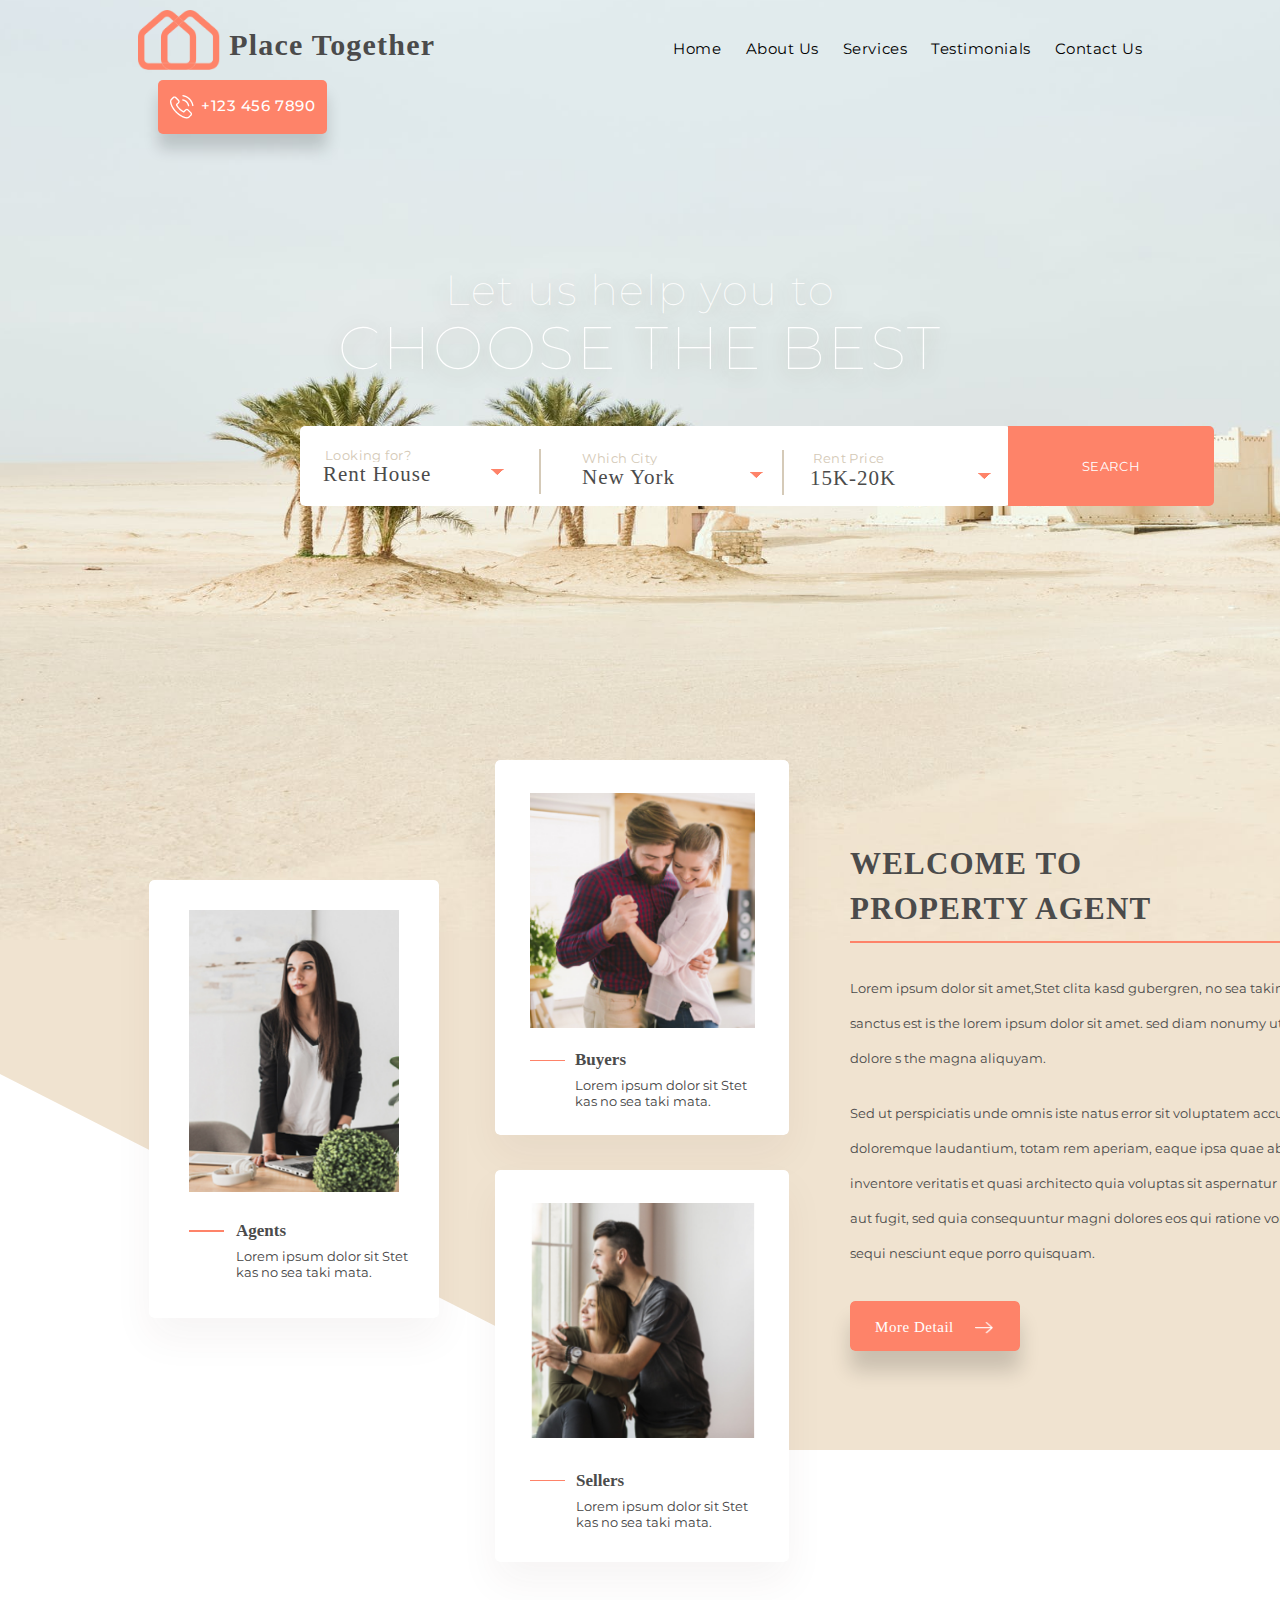
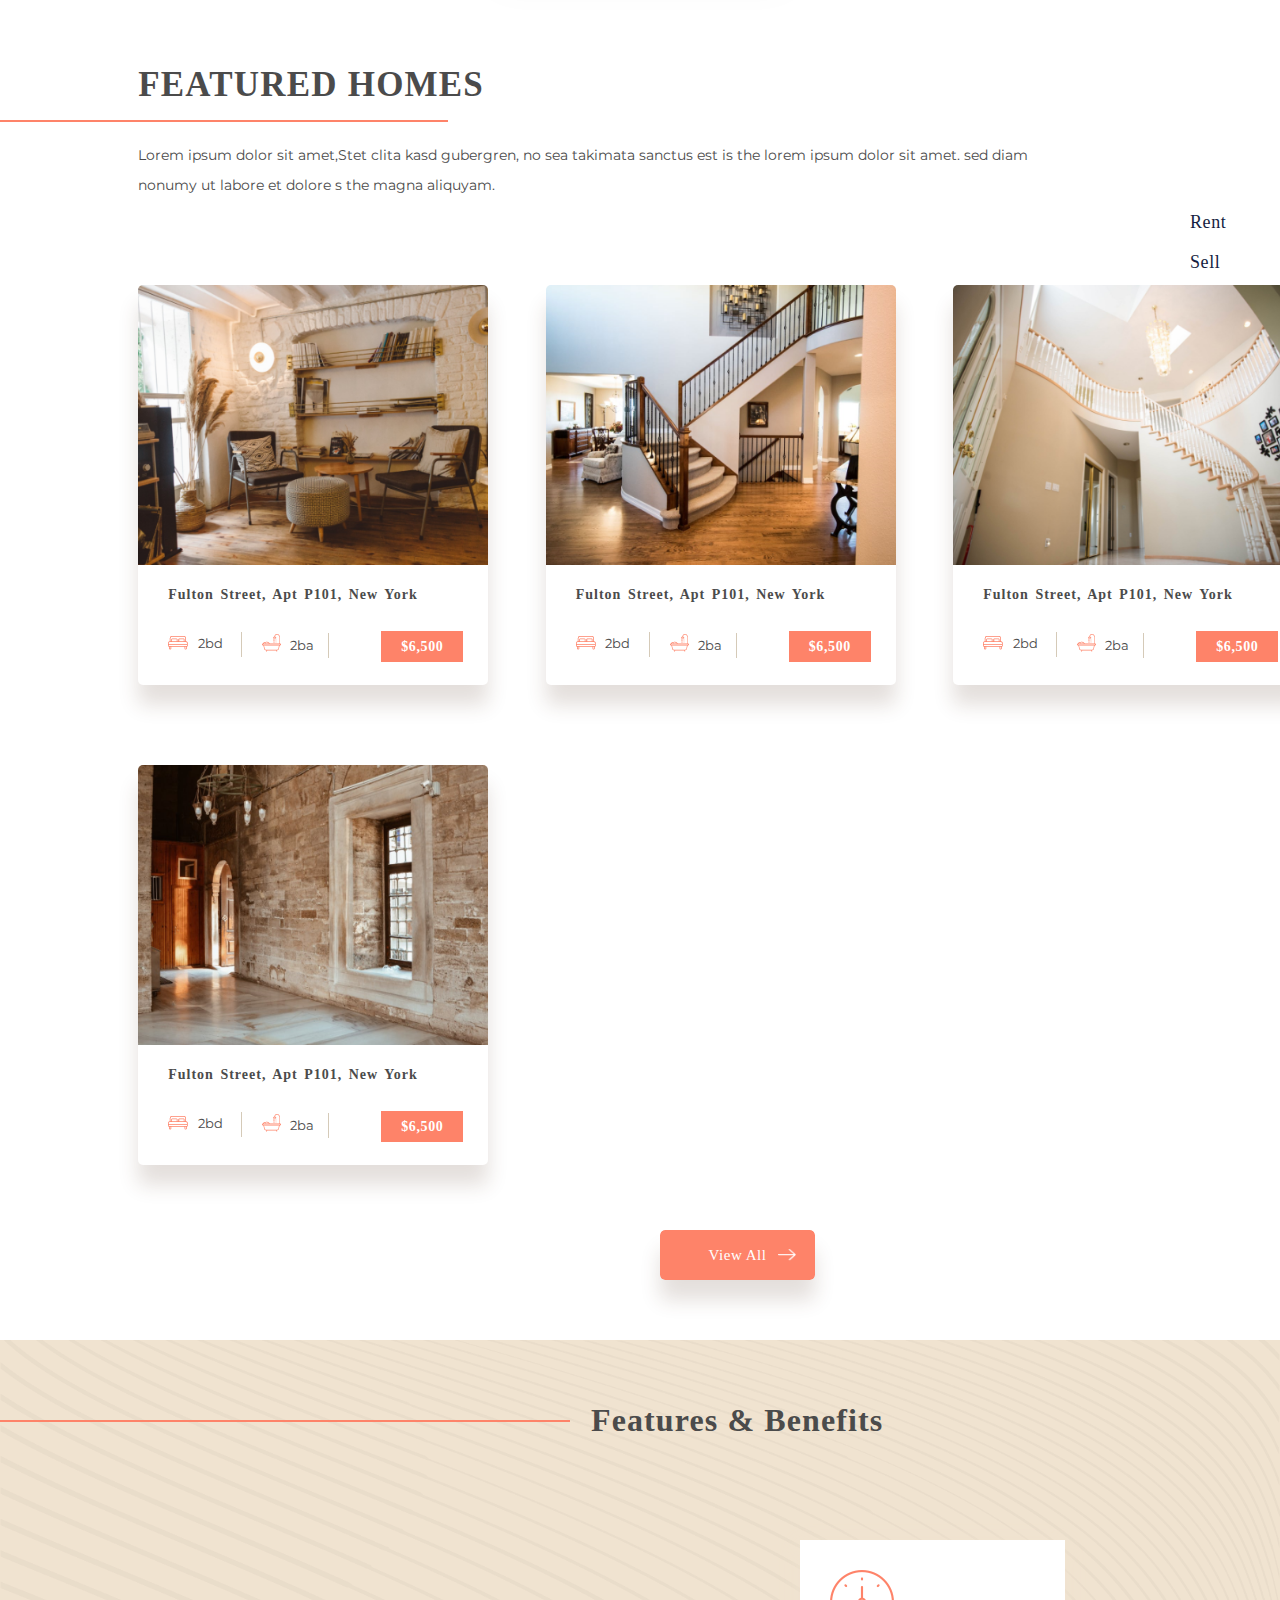
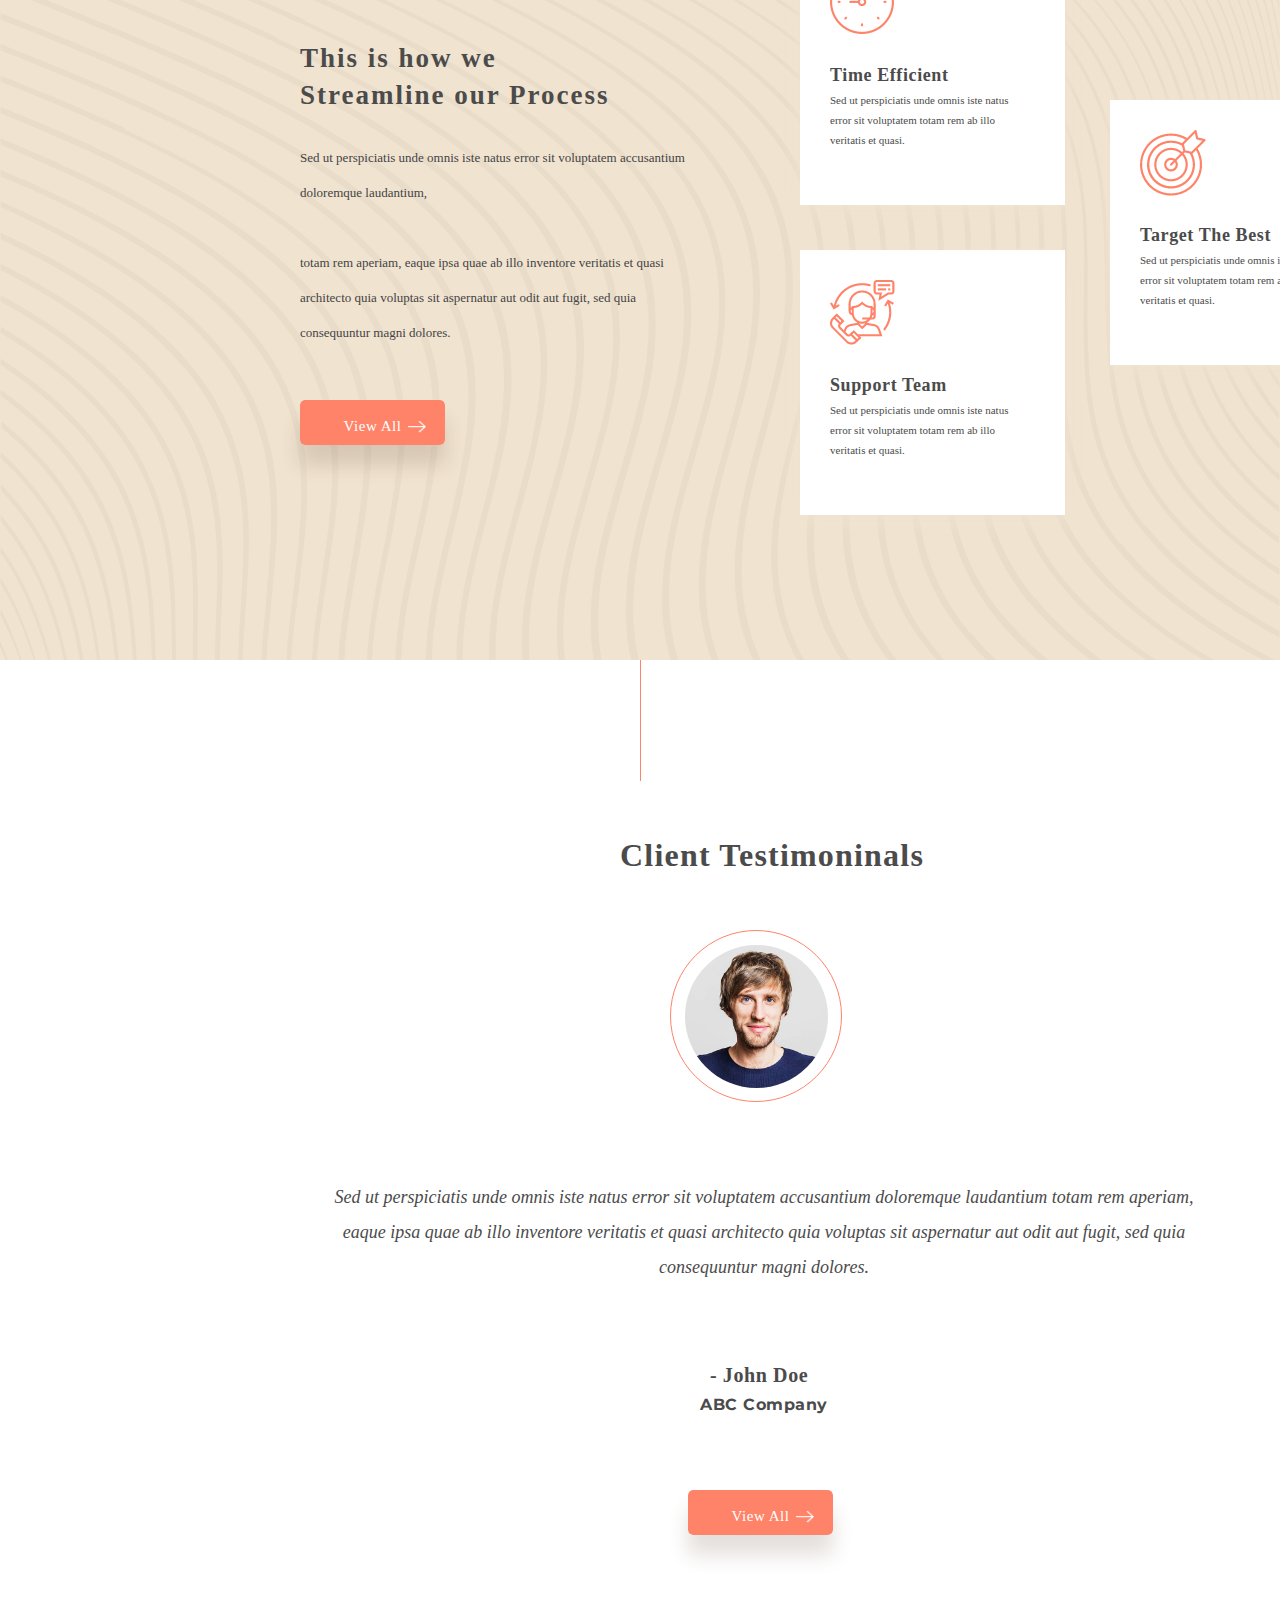
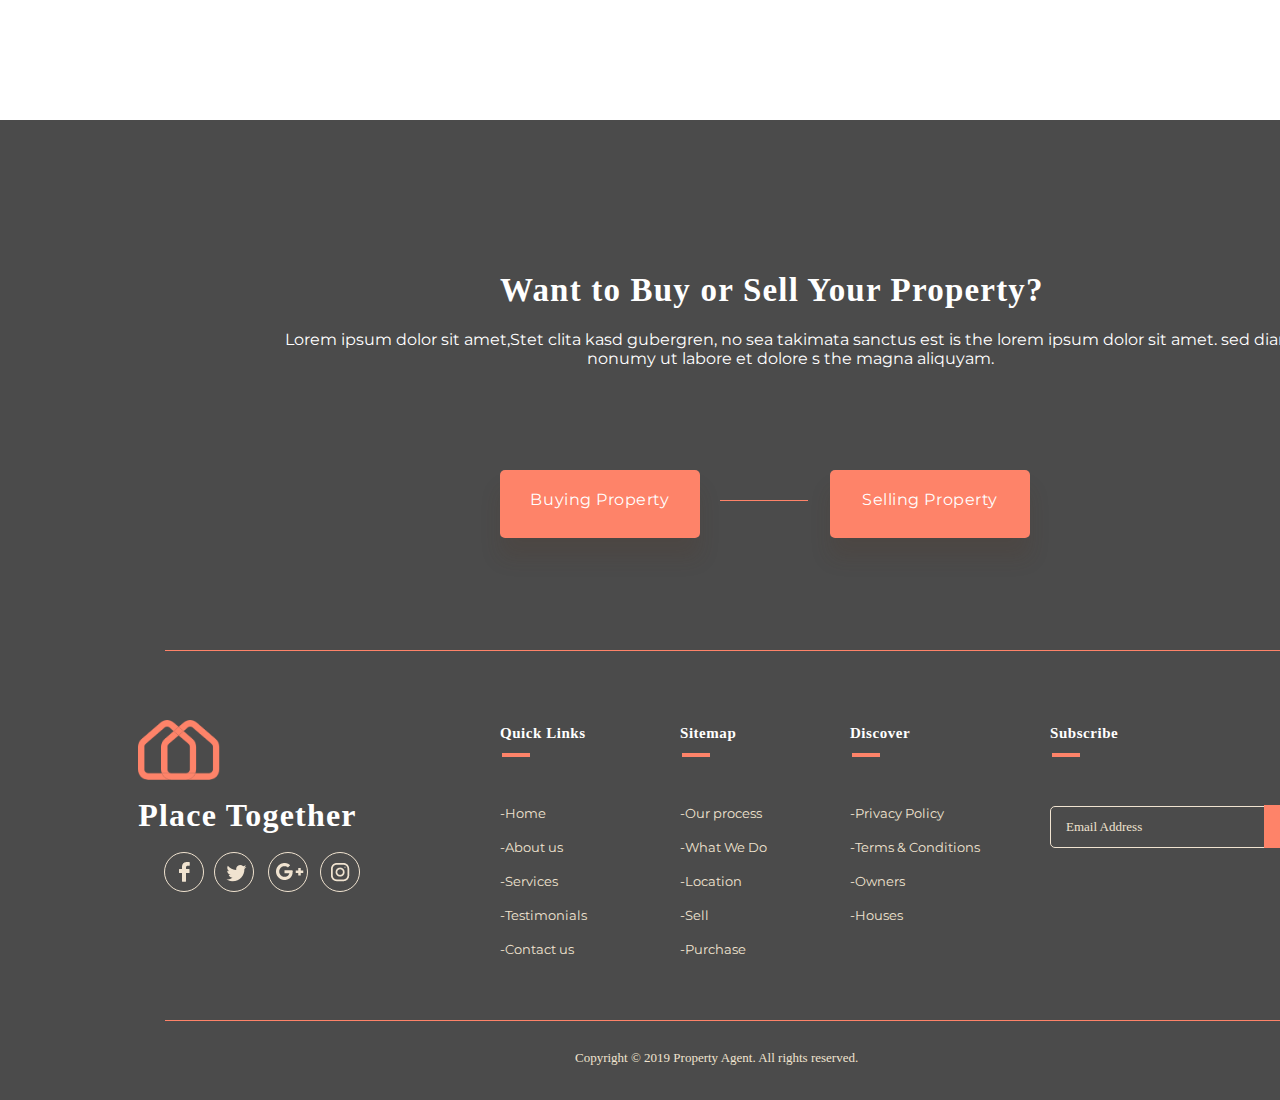
<file: index.html>
<!DOCTYPE html>
<html lang="en">
<head>
    <meta charset="UTF-8">
    <meta name="viewport" content="width=device-width, initial-scale=1.0">
    <meta http-equiv="X-UA-Compatible" content="ie=edge">
    <title>Booking</title>
    <link rel="stylesheet" href="./main1.css">
  
    <link rel="icon" href="./Booking/Group 370.png">
    <link href="https://fonts.googleapis.com/css?family=EB+Garamond&display=swap" rel="stylesheet">
    <link href="https://fonts.googleapis.com/css?family=Montserrat&display=swap" rel="stylesheet">
    
</head>
<body>
    <section class="deti">
    <header>
        <div class="Logo">
            <img src="./Booking/Group 370.png" alt="logo" class="logo">
            <h3>
                Place Together
            </h3>
        </div>
     
        <ul class="Logo">
            <li><a href="#" class="home ">Home</a></li>
            <li><a href="#" class="home ">About Us</a></li>
            <li><a href="#" class="home ">Services</a></li>
            <li><a href="#" class="home ">Testimonials</a></li>
            <li><a href="#" class="home ">Contact Us</a></li>
            <li ><a href="#" class="home phone_a"><div class="phone">  <img src="./Booking/phone.png" alt="phone" class="img_phone">+123 456 7890 </div></a></li>
        </ul>
    
    </header>
    <div >
        <h4 class="lets"> Let us help you to</h4>
        <h1 class="best"> CHOOSE THE BEST</h1>
    </div>
<div class="wrap">
  <div class="container">
    <p class="upper_p">Looking for? </p>
    <div class="select-box">
        <div class="options-container "  >
            <div class="option ">
                <input  type="radio" class="radio" id="houses" name="category"/>
                <label for="housess" class="label">Rent House</label>
            </div>

            <div class="option ">
                <input  type="radio" class="radio" id="houses" name="category"/>
                <label for="housess" class="label">Rent Appartment</label>
            </div>

            <div class="option">
                <input  type="radio" class="radio" id="houses" name="category"/>
                <label for="housess" class="label">Rent Penthouse</label>
            </div>

            <div class="option">
                <input  type="radio" class="radio" id="houses" name="category"/>
                <label for="housess" class="label">Rent Floor</label>
            </div>


            <div class="option">
                <input type="radio" class="radio" id="houses" name="category"/>
                <label for="houses" class="label">Rent Room</label>
            </div>
        </div>

            <div class="selected"  >
                Rent House
            </div>

    </div>
  </div>

  


  <div  id="d2">
    <p class="upper_p upper_p1">Which City </p>
    <div class="select-box">
        <div class="options-container1 ">
            <div class="option1">
                <input  type="radio" class="radio" id="houses" name="category"/>
                <label for="housess" class="label">New York</label>
            </div>

            <div class="option1">
                <input  type="radio" class="radio" id="houses" name="category"/>
                <label for="housess" class="label">New Jersey</label>
            </div>

            <div class="option1">
                <input  type="radio" class="radio" id="houses" name="category"/>
                <label for="housess" class="label">Chicago</label>
            </div>

            <div class="option1">
                <input  type="radio" class="radio" id="houses" name="category"/>
                <label for="housess" class="label">Washington</label>
            </div>
        </div>

            <div class="selected1">
                New York
            </div>
            
    </div>
  </div>


  <div id="d3">
    <p class="upper_p upper_p2">Rent Price </p>
    <div class="select-box">
        <div class="options-container2 ">
            <div class="option2">
                <input  type="radio" class="radio" id="houses" name="category"/>
                <label for="housess" class="label">15K-20K</label>
            </div>

            <div class="option2">
                <input  type="radio" class="radio" id="houses" name="category"/>
                <label for="housess" class="label">20K-30K</label>
            </div>

            <div class="option2">
                <input  type="radio" class="radio" id="houses" name="category"/>
                <label for="housess" class="label">30K-50K</label>
            </div>

            
        </div>

            <div class="selected2 "  id="prices">
                15K-20K
            </div>
            
    </div>
  </div>



</div>


<div class="vijat"></div>
<div class="vijat1"></div>
<button class="search">SEARCH</button>

     </section>
   <div class="njerzit"> 

        <div class="buyers">
            <div class="vija-portokall1"></div>
            <h4>Buyers</h4>
            <p>Lorem ipsum dolor sit Stet <br> kas no sea taki mata.</p>
        </div>

        <div class="agents">
            <div class="vija-portokall2"> </div>
            <h4>Agents</h4>
            <p>Lorem ipsum dolor sit Stet <br> kas no sea taki mata.</p>
           
        </div>

        <div class="sellers">
            <div class="vija-portokall3"> </div>
            <h4>Sellers</h4>
            <p>Lorem ipsum dolor sit Stet <br> kas no sea taki mata.</p>
           
        </div>



        <div id="triangle-bottomleft"></div>

        <div class="teksti-majtas">
            <h1>WELCOME TO <br> PROPERTY AGENT</h1>
            <div class="vija-portokall"></div>
            <p >Lorem ipsum dolor sit amet,Stet clita kasd gubergren, no sea takimata sanctus est is the lorem ipsum dolor sit amet. sed diam nonumy ut labore et dolore s the magna aliquyam. </p>
            <p class="gjysma-dyte">Sed ut perspiciatis unde omnis iste natus error sit voluptatem accusantium doloremque laudantium, totam rem aperiam, eaque ipsa quae ab illo inventore veritatis et quasi architecto quia voluptas sit aspernatur aut odit aut fugit, sed quia consequuntur magni dolores eos qui ratione voluptatem sequi nesciunt eque porro quisquam.</p>
            <a href="#">More Detail </a>
        </div>

     </div>


    
        <div class="head_foto">
            <h2>FEATURED HOMES</h2>
            <div class="vija-portokall4"></div>
            <p>Lorem ipsum dolor sit amet,Stet clita kasd gubergren, no sea takimata sanctus est is the lorem ipsum dolor sit amet. sed diam <br>  nonumy ut labore et dolore s the magna aliquyam.</p>
        </div>

        <div class="filteri" > 
            <button class="viewall  filter_link" data-filter="all"  id="hide" >View All</button>

            <button class="button1 filter_link" data-filter="rent" id="show">Rent</button>
            <button class="button1 filter_link" data-filter="sell" id="show">Sell</button>
            <button class="button1 filter_link" data-filter="buy"  id="show" >Buy</button>
        </div>


        <div class="content">
         
            <div class="foto foto1  rent sell buy "  data-category="buy,sell" >
                <h5>Fulton Street,    Apt P101,    New York</h5>
                <img src="./Booking/bed.png" alt="bed" class="bed">
                <p class="p1">2bd</p> <div class="vija-hiri1"></div>
                <img src="./Booking/bath.png" alt="bath" class="bath">
                <p class="p2">2ba</p> <div class="vija-hiri2"></div>
                <a href="#" class="mini-price">$6,500 </a>
            </div>

            <div class="foto foto2  rent " data-category="rent,sell" >
                <h5>Fulton Street, Apt P101, New York</h5>
                <img src="./Booking/bed.png" alt="bed" class="bed">
                <p class="p1">2bd</p> <div class="vija-hiri1"></div>
                <img src="./Booking/bath.png" alt="bath" class="bath">
                <p class="p2">2ba</p> <div class="vija-hiri2"></div>
                <a href="#" class="mini-price">$6,500 </a>
            </div>

            <div class="foto foto3 rent sell buy" data-category="buy,rent,sell"  >
                <h5>Fulton Street, Apt P101, New York</h5>
                <img src="./Booking/bed.png" alt="bed" class="bed">
                <p class="p1">2bd</p> <div class="vija-hiri1"></div>
                <img src="./Booking/bath.png" alt="bath" class="bath">
                <p class="p2">2ba</p> <div class="vija-hiri2"></div>
                <a href="#" class="mini-price">$6,500 </a>
            </div>

            <div class="foto foto4 sell rent"  data-category="buy,rent" >
                <h5>Fulton Street, Apt P101, New York</h5>
                <img src="./Booking/bed.png" alt="bed" class="bed">
                <p class="p1">2bd</p> <div class="vija-hiri1"></div>
                <img src="./Booking/bath.png" alt="bath" class="bath">
                <p class="p2">2ba</p> <div class="vija-hiri2"></div>
                <a href="#" class="mini-price">$6,500 </a>
            </div>

            <div class="foto foto5 buy" data-category="rent,sell" >
                <h5>Fulton Street, Apt P101, New York</h5>
                <img src="./Booking/bed.png" alt="bed" class="bed">
                <p class="p1">2bd</p> <div class="vija-hiri1"></div>
                <img src="./Booking/bath.png" alt="bath" class="bath">
                <p class="p2">2ba</p> <div class="vija-hiri2"></div>
                <a href="#" class="mini-price">$6,500 </a>
            </div>

            <div class="foto foto6 sell buy" data-category="buy,sell" >
                <h5>Fulton Street, Apt P101, New York</h5>
                <img src="./Booking/bed.png" alt="bed" class="bed">
                <p class="p1">2bd</p> <div class="vija-hiri1"></div>
                <img src="./Booking/bath.png" alt="bath" class="bath">
                <p class="p2">2ba</p> <div class="vija-hiri2"></div>
                <a href="#" class="mini-price">$6,500 </a>
            </div>
         
        </div>


    <div class="paterni">
        <div class="vija-portokall5"></div>
        <h3>Features & Benefits</h3>
        <div class="teksti-djathtas">
            <h4>This is how we <br> Streamline our Process </h4>
             <p >Sed ut perspiciatis unde omnis iste natus error sit voluptatem accusantium doloremque laudantium, <br><br> totam rem aperiam, eaque ipsa quae ab illo inventore veritatis et quasi architecto quia voluptas sit aspernatur aut odit aut fugit, sed quia consequuntur magni dolores. </p>
            <a href="#" class="view-all1"> View All</a>
        </div> 

        <div class="ora">
            <img src="./Booking/iconfinder-64.png" alt="ora">
            <h5>Time Efficient</h5>
            <p>Sed ut perspiciatis unde omnis iste natus error sit voluptatem totam rem ab illo veritatis et quasi.</p>
        </div>

        <div class="njeri">
            <img src="./Booking/support.png" alt="ora">
            <h5>Support Team</h5>
            <p>Sed ut perspiciatis unde omnis iste natus error sit voluptatem totam rem ab illo veritatis et quasi.</p>

        </div>

        <div class="targeti" >
            <img src="./Booking/target-2.png" alt="ora">
            <h5 >Target The Best</h5>
            <p>Sed ut perspiciatis unde omnis iste natus error sit voluptatem totam rem ab illo veritatis et quasi.</p>
        </div> 

    </div>
    <div class="testimonials">
        <div class="vertikal"></div>
         <h3>Client Testimoninals</h3>
        <div class="circle"></div>
        
        <p>Sed ut perspiciatis unde omnis iste natus error sit voluptatem accusantium doloremque laudantium totam rem aperiam, eaque ipsa quae ab illo inventore veritatis et quasi architecto quia voluptas sit aspernatur aut odit aut fugit, sed quia consequuntur magni dolores.</p>
        <h5>- John Doe </h5>
        <h4>ABC Company</h4>

        <a href="#" class="viewall2">View All</a> 
    </div>

    <div class="footer1">
        <h2>Want to Buy or Sell Your Property?</h2>
        <p>Lorem ipsum dolor sit amet,Stet clita kasd gubergren, no sea takimata sanctus est is the lorem ipsum dolor sit amet. sed diam nonumy ut labore et dolore s the magna aliquyam.</p>
        <a href="#" class="a1">Buying Property</a>
        <div class="vija-portokall6"></div>
        <a href="#" class="a2">Selling Property</a>
    </div>
    <div class="footer2">
        <div class="vijaportokall7"></div>

        <div class="social">
            <img src="./Booking/Group 370.png" alt="logo">
            <h5>Place Together</h5>
            <div class="rrethi1 rreth"></div>
            <div class="rrethi2 rreth"></div>
            <div class="rrethi3 rreth"></div>
            <div class="rrethi4 rreth"></div>
        </div>
        <div class="lista1">
            <h5>Quick Links</h5>
            <div class="vija-portokall8"></div>
           <ul>
                <li> <a href="#"> -Home</a></li>
                <li> <a href="#"> -About us</a></li>
                <li> <a href="#"> -Services</a></li>
                <li> <a href="#"> -Testimonials</a></li>
                <li> <a href="#"> -Contact us</a></li>

            </ul>
        </div>
          <div class="lista2">
            <h5>Sitemap</h5>
            <div class="vija-portokall9"></div>
            <ul>
                <li> <a href="#"> -Our process</a></li>
                <li> <a href="#"> -What We Do</a></li>
                <li> <a href="#"> -Location</a></li>
                <li> <a href="#"> -Sell</a></li>
                <li> <a href="#"> -Purchase</a></li>

            </ul>
        </div>
        <div class="lista3">
            <h5>Discover</h5>
            <div class="vija-portokall10"></div>
            <ul>
                <li> <a href="#"> -Privacy Policy</a></li>
                <li> <a href="#"> -Terms & Conditions</a></li>
                <li> <a href="#"> -Owners</a></li>
                <li> <a href="#"> -Houses</a></li>
               

            </ul>
        </div>
        <div class="lista4">
            <h5>Subscribe</h5>
            <div class="vija-portokall11"></div>
            <form action="action_page.php">
                <input type="text" id="email" name="email" placeholder="Email Address">
                <input type="submit" value="Subscribe">
            </form>
          
        </div>



        <div class="vijaportokall12"></div>
        <p class="copy">Copyright © 2019 Property Agent. All rights reserved.</p> 
    </div>

    <script src="https://code.jquery.com/jquery-3.2.1.min.js"></script>
  <!-- <script src="https://ajax.googleapis.com/ajax/libs/jquery/2.1.1/jquery.min.js"></script> -->
  <script src="./Booking/main.js"></script>

  <script src="./Booking/isotope.pkgd.min.js"></script>
 </body>
</html>
</file>
<file: main1.css>
@font-face{
    font-family: "myFirstfont";
    src: url(https://www.dafontfree.net/freefonts-perpetua-f138332.htm)format("ttf");
}
*{
    margin: 0;
    padding: 0;
    font-family: 'Montserrat', sans-serif;
}

.deti{
    background-image: url(./Booking/Image\ 3.png);
    background-position-y: -80px;
    background-position-x: -220px;
    background-size: 1800px  1020px;
    background-repeat: no-repeat;
     /* background: transparent url(./Image\ 3.png) 0% 0% no-repeat padding-box;  */
    height: 1500px; 
   opacity: 1;
}
   



  
header{
    margin-top: 20px;
    margin-left: 10.8%;
    display: inline-block;
    vertical-align: middle;
}
.logo{
   position: relative;
   top: -10px;
    width: 82px;
    height: 60px;
   vertical-align: middle;
}

.home{
    font-family: 'Montserrat', sans-serif;
    text-decoration: none;
    text-align: left;
    font-size: 15px;
    letter-spacing: 0.54px;
    color: #000000;
    opacity: 1;
    
}
li{
list-style-type: none;
display: inline-block;
margin-left: 20px;
}
h3{
    position: relative;
    top: -5px;
margin-left: 5px;
display: inline;
text-align: left;
font: Bold 30px Perpetua;
letter-spacing: 1.2px;
color: #4B4B4B;
opacity: 1;
vertical-align: middle;
}
.Logo{
    display: inline;
}
ul{
   
    margin-left: 210px;
    
}
.phone{
    background-color: #FE8369;
    border-radius: 5px;
    padding: 12px;
    padding-top: 15px;
    padding-bottom: 15px;
    color: white;
    box-shadow: 0px 15px 15px #00000029;
}
.phone_a{
    color: white;
    font-size: 15px;
    font-weight: 500;
    
}
.img_phone{
    vertical-align: middle;
    padding-right: 7px;
}
.is-animated {
    animation: .6s zoom-in;
  }
 
.home:hover,
.home:focus
{
    border-bottom: 1px solid #FE8369;
    opacity: 1;
    padding-bottom: 5px;
}
.phone:hover{
    background-color: coral;
}
.lets{
    position: relative;
    top: 130px;
    text-align: center;
    letter-spacing: 1.5px;
    color: #FFFFFF;
    font-size: 42px;
    font-weight: 100;
    text-shadow: 0px 5px 20px #5030206B;
}
.best{
    position: relative;
    top: 125px;
    text-align: center;
    letter-spacing: 2.1px;
    color: #FFFFFF;
    font-size: 60px;
    font-weight: 100;
    text-shadow: 0px 5px 20px #5030206B;
}



.wrap{
    margin: 0;
    position: relative;
    top: 157px;
    left: 300px;
    width: 710px;
    height: 80px;

    background-color: white;
    border-radius: 5px;
    /* box-shadow: 0px 20px 40px #50302029; */
}

.container {
    margin-top: 10px;
    padding: 10 px;
    position: relative;
    top: -3px;
    margin-right: 0;
  
}
  
.select-box {
    display: flex;
    width: 180px;
    flex-direction: column;
    margin-left: 13px;
  
}
  
.select-box .options-container,
.select-box .options-container1,
.select-box .options-container2 {
    background: white;
    position: relative;
    top: 25px;
    width: 200px;
    height: 135px;
    /* padding-top: 50px; */
    /* height: 100%; */
    /* width: 100%; */
    opacity: 0;
    transition: all 0.4s;
    border-radius: 5px;
    overflow: hidden;
    display: none;
    
    order: 1;
}
  
.selected,
.selected1, 
.selected2{
    background: white;
    border-radius: 8px;
    margin-bottom: 5px;
    padding: 0;
    width: 185px;
    
    position: relative;
    font-family: Regular  Perpetua;
    text-align: left;
    letter-spacing: 0.96px;
    color: #4B4B4B;
    font-size: 21px;
    background-image: url(./Booking/6.png);
    background-repeat: no-repeat;
    background-position: 175px -1px;
  
    order: 0;
}
.select-box .options-container.active,
.select-box .options-container1.active,
.select-box .options-container2.active {
    display: inline-block;
    opacity: 1;
    overflow-y: scroll;
    
}


.select-box .options-container::-webkit-scrollbar,
.select-box .options-container1::-webkit-scrollbar,
.select-box .options-container2::-webkit-scrollbar  {
    width: 8px;
    background:  #FE8369;
    border-radius: 0 5px 5px 0;
}
  
.select-box .options-container::-webkit-scrollbar-thumb,
.select-box .options-container1::-webkit-scrollbar-thumb,
.select-box .options-container2::-webkit-scrollbar-thumb {
    background: rgba(209, 203, 203,0.5);
    border-radius: 0 5px 5px 0;
    
}

.select-box .option,
.selected ,
.select-box .option1,
.selected1,
.select-box .option2,
.selected2 {
    
  padding-left: 10px;
  cursor: pointer;

 
}

.select-box .option:hover,
.select-box .option1:hover,
.select-box .option2:hover {
  background: #00000029 ;
  
}

.select-box label {
  cursor: pointer;
}

.select-box .option .radio ,
.select-box .option1 .radio ,
.select-box .option2 .radio {
  display: none;
  padding: 10px;
  
}

.label{
    
    font-family: Regular  Perpetua;
    text-align: left;
    letter-spacing: 0.96px;
    line-height: 43px;
    color: #4B4B4B;
    font-size: 21px;
    height:50px;

    
    
    
    
   
}

.upper_p{
    
    position: relative;
    padding-top: 20px;
    top: 4px;
    left: 15px;;
    width: 106px;
    height: 19px;
    text-align: center;
    font:  13px Montserrat;
    letter-spacing: 0.48px;
    color: #D4C9B6;
    opacity: 1;

}
.upper_p1{
    position: relative;
    left: 8px;
    top: 4px;

}
.upper_p2{
    position: relative;
    top: 4px;
    left: 9px;
    padding-bottom: 1px;
}



.vijat{
    position: relative;
    top: 100px;
    left: 539px;
    width: 0px;
    height: 43px;
    border: 1px solid #D5CAB8;
    opacity: 1;
}
#d2{
    position: absolute;
    left: 259px;
    top: 0px;
    display: inline-block;
}
.vijat1{
    position: relative;
    top: 56px;
    left: 782px;
    width: 0px;
    height: 43px;
    border: 1px solid #D5CAB8;
    opacity: 1;

}
#d3{
    position: absolute;
    display: inline-block;
    left: 487px;
    top: 0px;
    margin-right: 0;
    width: fit-content;
}
/* #prices{
    position: relative;
    top: -6px;
   
} */
.options-container2.active{
    margin-top: 1px;
}

.search{
    cursor: pointer;
    position: relative;
    left: 1008px;
    top: -13px;
    width: 206px;
    height: 80px;
    background: #FE8369 0% 0% no-repeat padding-box;
    border-radius: 0px 5px 5px 0px;
    opacity: 1;
    border-style: none;

    text-align: center;
    font: 20px;
    letter-spacing: 0.6px;
    color: #FFFFFF;
    
}
.search:focus{
    border: 2px solid white;
    outline: 0;
    
}

.njerzit{
    margin-right: 0;
    position: relative;
    top: -560px;
    width: 1519px;
    height:  510px;
    background: #F0E3D0 ; 
    opacity: 1;
    
}
#triangle-bottomleft {
    position: relative;
    top: 134px;
    width: 0;
    height: 0;
    border-bottom: 377px solid white;
    border-right: 741px solid transparent;
    margin: 0;
    padding: 0;
   
  }
  .buyers h4,.agents h4, .sellers h4 {
    position: absolute;
    top: 341px;
    left: 87px;
    text-align: left;
    font-family:  "MyFirstFont";
    font-size: 17px;
    font-weight: bold;
    letter-spacing: 0px;
    color: #4B4B4B;
    opacity: 1;

}

.buyers p, .agents p, .sellers p {
    position: absolute;
    top: 368px;
    left: 87px;
    text-align: left;
    font:  13px Montserrat;
    letter-spacing: 0;
    color: #444444;
    opacity: 1;
}

.buyers{
    position: absolute;
    box-sizing: border-box;
    top: -180px;
    left: 495px;
    width: 294px;
    height: 375px;
    background: #FFFFFF 0% 0% no-repeat padding-box;
    box-shadow: 0px 20px 40px #5030200D;
    border-radius: 5px;
    opacity: 1;
    background-image: url(./Booking/buyersssss.png);
    background-size: 225px 235px;
    background-position: 35px 33px;
}
.vija-portokall1{
    position: absolute;
    top: 300px;
    left: 35px;
    width: 35px;
    height: 1.2px;
    background-color: #FE8369;

}
.buyers h4{
    position: absolute;
    top: 290px;
    left: 80px;
}
.buyers p{
    position: absolute;
    top: 317px;
    left: 80px;
}

.agents{
    position: absolute;
    top: -60px;
    left: 149px;
    width: 290px;
    height: 438px;
    background: #FFFFFF 0% 0% no-repeat padding-box;
    box-shadow: 0px 20px 40px #5030200D;
    border-radius: 5px;
    opacity: 1;
    background-image: url(./Booking/agentsssssssssss.png);
    background-size: 210px 282px;
    background-position: 40px 30px;
    z-index: 2;
}
.vija-portokall2{
    position: absolute;
    top: 350px;
    left: 40px;
    width: 35px;
    height: 2px;
    background-color: #FE8369;

}




.sellers{
    position: absolute;
    top: 230px;
    left: 495px;
    width: 294px;
    height: 392px;
    background: #FFFFFF 0% 0% no-repeat padding-box;
    box-shadow: 0px 20px 40px #5030200D;
    border-radius: 5px;
    opacity: 1;
    background-image: url(./Booking/sellers.png);
    background-size: 225px 235px;
    background-position: 35px 33px;
    z-index: 3;
}

.vija-portokall3{
    position: absolute;
    top: 310px;
    left: 35px;
    width: 35px;
    height: 1.2px;
    background-color: #FE8369;

}
.sellers h4{
    position: absolute;
    top: 301px;
    left: 81px;
}
.sellers p{
    position: absolute;
    top: 328px;
    left: 81px;
}

.teksti-majtas{
    position: relative;
    top: -476px;
    left: 850px;
    width: 500px;
    height: 500px;

}
.teksti-majtas h1{
    text-align: left;
    font:  600 31px "myFirstFont"; 
    line-height: 45px;
    letter-spacing: 1.2px;
    color: #4B4B4B;
    opacity: 1;
    
}

.vija-portokall{
    position: absolute;
    top: 100px;
    width: 669px;
    height: 2px;
    background-color: #FE8369;
    z-index: 40;

}

.teksti-majtas p {
    position: absolute;
    top: 130px;
    text-align: left;
    font:  13px/35px Montserrat;
    letter-spacing: 0;
    color: #4B4B4B;
    opacity: 1;
}
.teksti-majtas .gjysma-dyte{
    position: absolute;
    top: 255px;
}
.teksti-majtas a{
    position: absolute;
    top: 460px;

    width: 145px;
    height: 35px;
    background: #FE8369 0% 0% no-repeat padding-box;
    box-shadow: 0px 20px 20px #00000029;
    border-radius: 5px;
    opacity: 1;
    color: white;
    font:  15px/23px Muli;
    letter-spacing: 0.54px;
    text-align: left;
    padding-top: 15px;
    padding-left: 25px;
    background-image: url(./Booking/arrow-long.png);
    background-repeat: no-repeat;
    background-size: 18px 12px;
    background-position: 125px 21px;
    border-radius: 5px;
    text-decoration: none;
}
.head_foto{
    margin-left: 10.8%;
    position: relative;
    top: -350px;
}
.head_foto h2{
    text-align: left;
    font: Bold 35px/50px Perpetua;
    letter-spacing: 1.2px;
    color: #4B4B4B;
    opacity: 1;

}
.vija-portokall4{
    position: absolute;
    left: -165px;
    top: 60px;
    width: 475px;
    height: 2px;
    background-color: #FE8369;
}
.head_foto p{
    position: absolute;
    top: 80px;
    text-align: left;
    font:  14px/30px Montserrat;
    letter-spacing: 0;
    color: #4B4B4B;
    opacity: 1;
}
/* w3shcools-i */
/* .container {
    overflow: hidden;
}

.foto{
    display: none;
}
.show{
    display: block;
} */



.filteri{
    position: absolute;
    top: 1800px;
    left: 1190px;
}
.filteri .button1{
    margin: 0;
    margin-right: 15px;
    height: 40px;
    text-align: center;
    font: 18px/45px "MyFirstFont";
    letter-spacing: 0.6px;
    color: #151D41;
    background-color: white;
    border-style: none;
    opacity: 1;
   padding-right: 5px;
    padding-bottom: 0;

}
.filteri button:hover, 
.filteri button:focus{
    cursor: pointer;
    outline: 0;
    border-bottom: 2px solid #FE8369;

}


.content{
    display: grid;
    grid-template-columns: 350px 350px 350px;
    grid-template-rows: 400px 400px 400px; 
    grid-column-gap: 57.5px;
    grid-row-gap: 80px;
    margin-left: 10.8%;
    position: relative;
    top: -175px;
    left: 0;
    height: 1000px;
}
.foto1, .foto2, .foto3, .foto4 ,.foto5, .foto6 {
    /* display: inline-block; */
    
    width: 350px;
    height: 400px;
    background-image: url(./Booking/pexels_photo_2079246.png);
    background-repeat: no-repeat;
    background-size: 351px 280px;
    background-position: 0 0;

    box-shadow: 0px 20px 20px #50302028;
    border-radius: 5px;
    opacity: 1;
}
.foto1 h5, .foto2 h5, .foto3 h5, .foto4 h5,.foto5 h5, .foto6 h5 {
    position: relative;
    top: 300px;
    left: 30px;
    text-align: left;
    font: Bold 14px/20px MyFirstFont;
    letter-spacing: 1px;
    word-spacing: 2px;
    color: #4B4B4B;
    opacity: 1;

}
.foto1 .bed, .foto2 .bed, .foto3 .bed, .foto4 .bed ,.foto5 .bed, .foto6 .bed{
    position: relative;
    top: 330px;
    left: 30px;
}
.foto1 .p1, .foto2 .p1, .foto3 .p1, .foto4 .p1 ,.foto5 .p1, .foto6 .p1{
    position: relative;
    top: 302px;
    left: -103px;
    text-align: center;
    font:  13px/35px Montserrat;
    letter-spacing: 0;
    color: #4B4B4B;
    opacity: 1;
}
.foto1 .vija-hiri1, .foto2 .vija-hiri1, .foto3 .vija-hiri1, .foto4 .vija-hiri1,.foto5 .vija-hiri1, .foto6 .vija-hiri1{
    position: relative;
    top: 273px;
    left: 103px;
    width: 0px;
    height: 25px;
    border-left: 1px solid #D5CAB8;
    opacity: 1;
    
}
.foto1 .bath, .foto2 .bath, .foto3 .bath, .foto4 .bath ,.foto5 .bath, .foto6 .bath {
    position: relative;
    top: 250px;
    left: 124px;
}

.foto1 .p2, .foto2 .p2, .foto3 .p2, .foto4 .p2 ,.foto5 .p2, .foto6 .p2{
    position: relative;
    top: 222px;
    left: -11px;
    text-align: center;
    font:  13px/35px Montserrat;
    letter-spacing: 0;
    color: #4B4B4B;
    opacity: 1;
}
.foto1 .vija-hiri2, .foto2 .vija-hiri2, .foto3 .vija-hiri2, .foto4 .vija-hiri2 ,.foto5 .vija-hiri2, .foto6 .vija-hiri2{
    position: relative;
    top: 192px;
    left: 190px;
    width: 0px;
    height: 25px;
    border-left: 1px solid #D5CAB8;
    opacity: 1;
} 
.foto1 a, .foto2 a, .foto3 a, .foto4 a,.foto5 a, .foto6 a{
    position: relative;
    top: 170px;
    left: 243px;
    width: 90px;
    height: 20px;
    background-color: #FE8369;
    color: white;
    text-decoration: none;
    text-align: center;
    padding: 8px;
    padding-left: 20px;
    padding-right: 20px;
    font: Bold 14px/20px Muli;
    letter-spacing: 0.6px;
    opacity: 1;
}

.foto1{
    /* position: absolute;
    left: 0; */
}
.foto2{
    /* position: absolute;
    left: 407.5px; */
    background-image: url(./Booking/pexels_photo_2121121.png);
}

.foto3{
    /* position: absolute;
    left: 815px; */
    background-image: url(./Booking/pexels_photo_2098443.png);
}

.foto4{
    /* position: absolute;
    top: 480px; */
    background-image: url(./Booking/pexels_photo_2128347.png);

}
.foto5{
    /* position: absolute;
    top: 480px;
    left: 407.5px; */
    display: none;
    
}
.foto6{
    /* position: absolute;
    top: 480px;
    left: 815px; */
    background-image: url(./Booking/pexels_photo_1974596.png);
    display: none;
}




.viewall{
    position: absolute;
    top: 1030px;
    left: -530px;
    width: 155px;
    height: 50px;
    background: #FE8369 0% 0% no-repeat padding-box;
    box-shadow: 0px 20px 20px #50302028;
    border-radius: 5px;
    z-index: 7;
    background-image: url(./Booking/arrow-long.png);
    background-repeat: no-repeat;
    background-size: 18px 12px;
    background-position: 118px 19px;
    
    font: 15px/23px Muli;
    letter-spacing: 0.53px;
    color: #FFFFFF;
    opacity: 1;
    outline: 0;
    border-style: none; 
    
}
.viewall:hover{
    cursor: pointer;
    

}
/* .viewall:focus{
    display: none;
} */

.paterni{
    position: absolute;
    top: 2940px;
    width: 100%;
    height: 920px;
    background-image: url(./Booking/Mask_Group_1_np_pattern.png);
    background-size: 100% 100%;
    background-position: 0 0;
    background-repeat: no-repeat;
    background-color: #F0E3D0;
    
}
.vija-portokall5{
    position: absolute;
    top: 80px;
    width: 570px;
    height: 2px;
    background-color: #FE8369;
}
.paterni h3{
    position: absolute;
    top: 62px;
    left: 586px;
    text-align: left;
    font-size:  32px;
    letter-spacing: 1.1px;
    color: #4B4B4B;
    opacity: 1;
}
.teksti-djathtas{
    position: absolute;
    top: 300px;
    left: 300px;
    width: 405px;
    height: 500px;
}
.teksti-djathtas h4{
    
    text-align: left;
  
    font: bold 27px/37px Perpetua,Baskerville,Big Caslon,Palatino Linotype,Palatino,URW Palladio L,Nimbus Roman No9 L,serif; 
    letter-spacing: 2px;
    color: #4B4B4B;
    opacity: 1;
}
.teksti-djathtas p{
    position: absolute;
    top: 100px;
    text-align: left;
    font:  13px/35px Muli;
    letter-spacing: 0;
    color: #444444;
    opacity: 1;
}
.view-all1, .viewall2{
    position: absolute;
    top: 360px;
    padding-top: 15px;
    width: 145px;
    height: 30px;
    background: #FE8369 0% 0% no-repeat padding-box;
    box-shadow: 0px 20px 20px #50302028;
    border-radius: 5px;
    text-decoration: none;
    background-image: url(./Booking/arrow-long.png);
    background-repeat: no-repeat;
    background-size: 18px 12px;
    background-position: 108px 21px;
    text-align: center;
    font: 15px/23px Muli;
    letter-spacing: 0.53px;
    color: #FFFFFF;
    opacity: 1;
    outline: 0;
    border-style: none; 
}
.ora, .njeri, .targeti{
    width: 265px;
    height: 265px;
    background-color: white;
    box-shadow: 0px 5px 20px #F0E3D0;
}
.ora img, .njeri img, .targeti img{
    size: 50px 50px;
    position: absolute;
    top: 30px;
    left: 30px;
}

.ora h5, .njeri h5, .targeti h5{
    position: absolute;
    top: 115px;
    left: 30px;
    text-align: left;
    font: Bold 18px/40px Perpetua;
    letter-spacing: 0.6px;
    color: #4B4B4B;
    opacity: 1;
}
.ora p, .njeri p, .targeti p{
    width: 200px;
    position: absolute;
    top: 150px;
    left: 30px;
    text-align: left;
    font:  11px/20px Muli;
    letter-spacing: 0;
    color: #4B4B4B;
    opacity: 1;

}

.ora{
    position: absolute;
    top: 200px;
    left: 800px;
}
.njeri{
    position: absolute;
    top: 510px;
    left: 800px;

}
.targeti{
    position: absolute;
    top: 360px;
    left: 1110px;
}

.ora:hover{
    background-color: #FE8369;
    font: white;
    background-image: url(./Booking/ora1.png);
    background-size: 64px 64px;
    background-position: 30px 30px;
    background-repeat: no-repeat;
    cursor: pointer;
}
.ora:hover h5,.ora:hover p,.targeti:hover h5, .targeti:hover p,.njeri:hover h5, .njeri:hover p {
    color: white;
}


.targeti:hover {
    background-color: #FE8369;
    font: white;
    background-image: url(./Booking/targeti2.png);
    background-size: 64px 64px;
    background-position: 30px 30px;
    background-repeat: no-repeat;
    cursor: pointer;
}

.njeri:hover{
    background-color: #FE8369;
    font: white;
    background-image: url(./Booking/njeri1.png);
    background-size: 64px 64px;
    background-position: 30px 30px;
    background-repeat: no-repeat;
    cursor: pointer;
}

.testimonials{
    position: relative;
    top: 800px;
    height: 1000px;
    
}
.vertikal{
    position: absolute;
    left: 50%;
    border-left: 1.8px solid #FE8369;
    width: 0;
    height: 121px;
}
.testimonials h3{
    position: absolute;
    left: 615px;
    top: 170px;
    text-align: left;
    font: Bold 32px/50px Perpetua;
    letter-spacing: 1.2px;
    color: #4B4B4B;
    opacity: 1;
}
.circle{
    position: absolute;
    top: 270px;
    left: 670px;
    background-color:white;
    border:1px solid #FE8369;    
    height:170px;
    width: 170px;
    border-radius:50%;
    -moz-border-radius:50%;
    -webkit-border-radius:50%;
    background-image: url(./Booking/Untitled_3.png);
    background-position: 14px 14px;
    background-repeat: no-repeat;
}
.testimonials p{
    width: 900px;
    position: absolute;
    top: 520px;
    left: 314px;
    text-align: center;
    font: Italic 18px/35px Muli;
    letter-spacing: 0;
    color: #4B4B4B;
    opacity: 1;
}
.testimonials h5{
    position: absolute;
    top: 700px;
    left: 710px;
    text-align: center;
    font: Bold 20px/30px Perpetua;
    letter-spacing: 0.6px;
    color: #4B4B4B;
}
.testimonials h4{
    position: absolute;
    top: 735px;
    left: 700px;
    text-align: center;
    font: Light 18px/30px Muli;
    letter-spacing: 0.54px;
    color: #4B4B4B;
}

.viewall2{
    position: absolute;
    top: 830px;
    left: 688px;
}

.footer1{
    position: relative;
    top: 860px;
    background-color: #4B4B4B;
    height: 500px;
    
}
.footer1 h2{
    position: absolute;
    top: 150px;
    left: 500px;
    text-align: left;
    font: Bold 33px/40px Perpetua;
    letter-spacing: 1.2px;
    color: #FFFFFF;
    opacity: 1;
}
.footer1 p{
    position: absolute;
    top: 210px;
    left: 280px;
    width: 1020px;
    text-align: center;
    font: Light 12px/35px Muli;
    letter-spacing: 0;
    color: #FFFFFF;
    opacity: 1;
}
.a1, .a2{
   
    width: 160px;
    height: 28px;
    text-decoration: none;
    background: #FE8369 0% 0% no-repeat padding-box;
    box-shadow: 0px 20px 20px #50302028;
    border-radius: 5px;
    padding: 20px;
    text-align: center;
    font: Regular 12px/23px Muli;
    letter-spacing: 0.54px;
    color: #FFFFFF;
    opacity: 1;
}
.a1{
    position: absolute;
    top: 350px;
    left: 500px;
}
.a2{
    position: absolute;
    top: 350px;
    left: 830px;
}
.vija-portokall6{
    position: absolute;
    top: 380px;
    left: 720px;
    width: 88px;
    border-top: 1.5px solid #FE8369 ;
}
.footer2{
    height: 480px;
    position: relative;
    top: 860px;
    width: 100%;
    background-color: #4B4B4B;
}

.vijaportokall7{
    position: absolute;
    top: 30px;
    left: 165px;
    
    width: 1200px;
    border-top: 1px solid #FE8369;
}


.social img{
    position: absolute;
    left: 10.8%;
    top: 100px;
    width: 82px;
    height: 60px;
}
.social h5{
    position: absolute;
    left: 10.8%;
    top: 170px;
    text-align: left;
    font: Bold 32px/50px Perpetua;
    letter-spacing: 1.2px;
    color: #FFFFFF;
    opacity: 1;   
}
.rreth{
    border: 1px solid #F0E3D0;
    height: 38px;
    width: 38px;
    border-radius: 50%;
    -moz-border-radius: 50%;
    -webkit-border-radius: 50%;
    background-position: 13.5px 9px;
    background-repeat: no-repeat;

}
.rrethi1{
    position: absolute;
    left: 164px;
    top: 232px;
    background-image: url(./Booking/facebook.png);
}
.rrethi2{
    position: absolute;
    left: 214px;
    top: 232px;
    background-position: 6px 5px;
    background-image: url(./Booking/twiter.png);
}

.rrethi3{
    position: absolute;
    left: 268px;
    top: 232px;
    background-position: 6.5px 10px;
    background-image: url(./Booking/google-plus.png);
}
.rrethi4{
    position: absolute;
    left: 320px;
    top: 232px;
    background-position: 10px 10px;
    background-image: url(./Booking/instagram.png);
}

.lista1 h5,.lista2 h5,.lista3 h5,.lista4 h5 {
    position: absolute;
    top: 30px;
    left: 150px;
    text-align: left;
    font: Bold 15px/50px Perpetua;
    letter-spacing: 0.54px;
    color: #FFFFFF;
    opacity: 1;
}
.lista1 .vija-portokall8, .lista2 .vija-portokall9, .lista3 .vija-portokall10, .lista4 .vija-portokall11{
        position: absolute;
        top: 75px;
        left: 152px;
        width: 28px;
        border-top: 4px solid #FE8369;
}
.lista1 ul,.lista2 ul,.lista3 ul,.lista4 ul{
    position: absolute;
    top: 125px;
    left: 130px;
    margin: 0;
    width: 180px;
}
.lista1 li, .lista2 li, .lista3 li,.lista4 li{
    display: block;
    padding-bottom: 15px;
}
.lista1 a, .lista2 a,.lista3 a,.lista4 a{
    text-decoration: none;
    text-align: left;
    font: Light 11px/35px Muli;
    font-size: 13px;
    letter-spacing: 0;
    color: #F0E3D0;
    opacity: 1;
}
.lista1{
    position: absolute;
    top: 58px;
    left: 350px;
    width: 250px;
    height: 300px;
}
.lista2{
    position: absolute;
    top: 58px;
    left: 530px;
    width: 250px;
    height: 300px;
}
.lista3{
    position: absolute;
    top: 58px;
    left: 700px;
    width: 250px;
    height: 300px;
}
.lista4{
    position: absolute;
    top: 58px;
    left: 900px;
    width: 250px;
    height: 300px;
}

input[type=text]{
    position: absolute;
    top: 128px;
    left: 150px;
    width: 300px;
    height: 40px;
    border: 1px solid #F0E3D0;
    border-radius: 5px;
    background-color: #4B4B4B;
    text-align: left;
    font-family:  Muli;
    font-size: 13px;
    
    opacity: 1;
}
::placeholder{
    color: #F0E3D0;
    padding-left: 15px;

}

input[type=submit] {
    position: absolute;
    top: 127px;
    left: 364px;
    height: 43px;
    font-size: 12px;
    background-color: #FE8369;
    color: white;
    padding: 12px 20px;
    border: none;
    border-radius: 4px;
    border-bottom-left-radius: 0px;
    border-top-left-radius: 0;
    cursor: pointer;
  }
  
  
  input[type=submit]:hover {
   background-color: coral;
  }

.vijaportokall12{
    position: absolute;
    top: 400px;
    left: 165px;
    
    width: 1200px;
    border-top: 1px solid #FE8369;

}
.copy{
    position: absolute;
    top: 430px;
    left: 575px;
    text-align: left;
    font-family:  Muli;
    font-size: 13px;
    letter-spacing: 0;
    color: #F0E3D0;
    opacity: 1;
}
</file>
